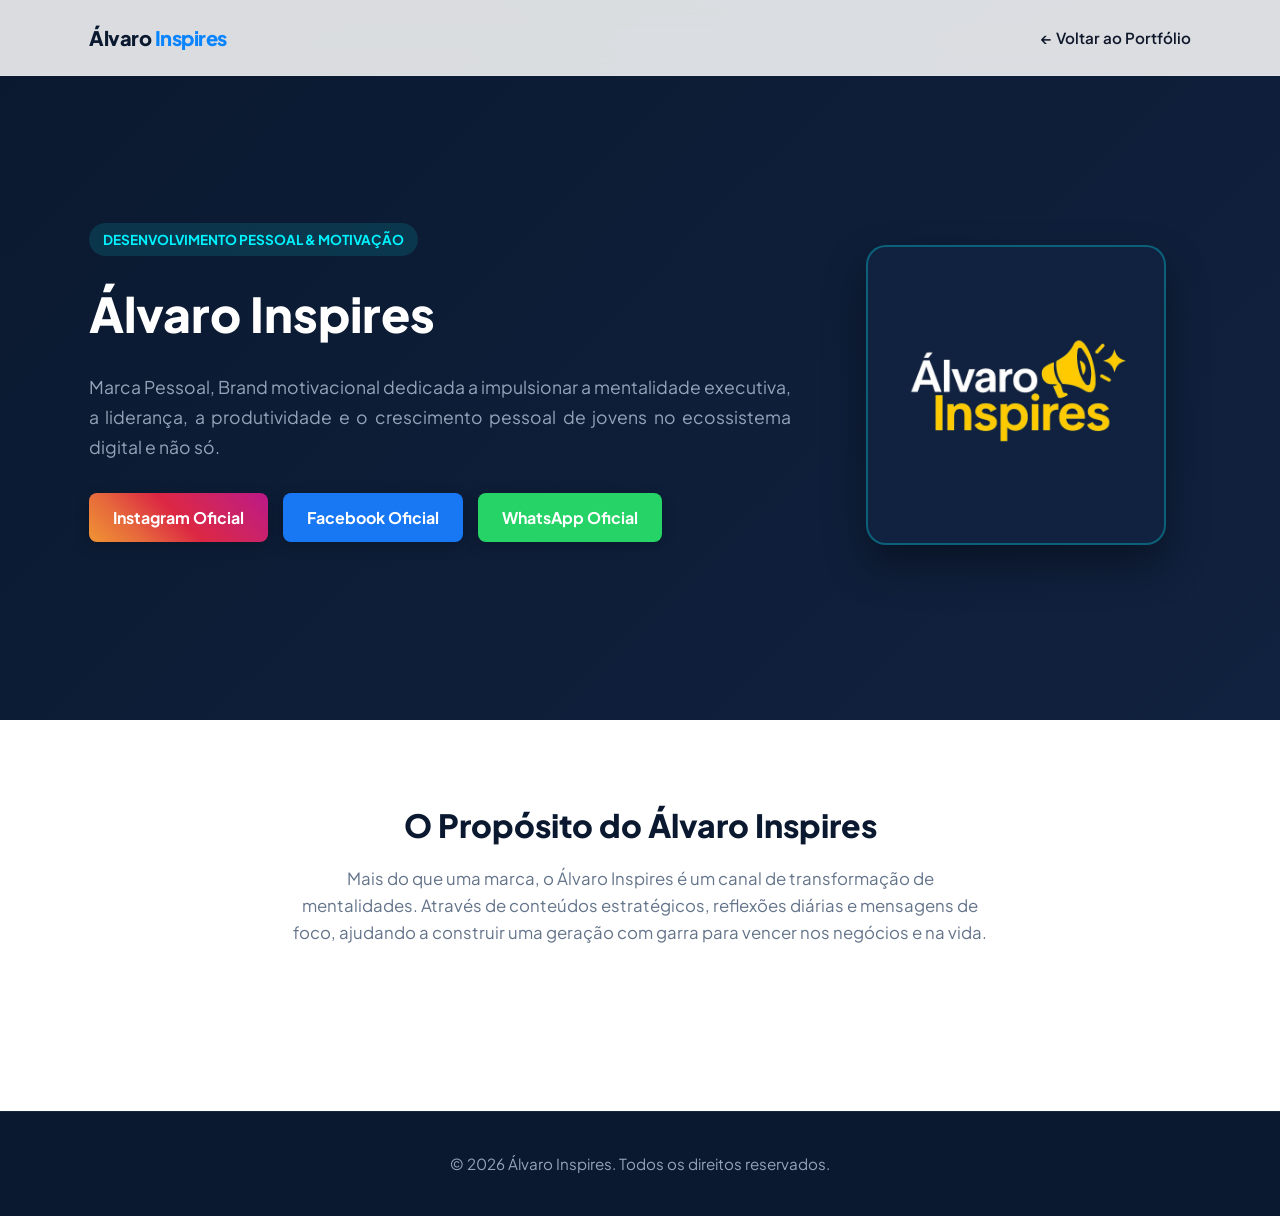
<file: Projectos/alvaro-inspires.html>
<!DOCTYPE html>
<html lang="pt">

<head>
    <meta charset="UTF-8">
    <meta name="viewport" content="width=device-width, initial-scale=1.0">
    <title>Álvaro Inspires | Marca Pessoal & Motivação</title>
    <link rel="stylesheet" href="../css/style.css">
</head>

<body class="subpage-body">

    <!-- CABEÇALHO DA MARCA -->
    <header class="header">
        <div class="container nav-container">
            <a href="../index.html" class="logo">Álvaro <span>Inspires</span></a>
            <nav class="nav-menu">
                <ul>
                    <li><a href="../index.html">← Voltar ao Portfólio</a></li>
                </ul>
            </nav>
        </div>
    </header>

    <!-- SECÇÃO INTERATIVA DA MARCA -->
    <section class="brand-hero">
        <div class="container brand-container">

            <!-- Coluna da Esquerda: Informações e Redes -->
            <div class="brand-info">
                <span class="badge-brand">Desenvolvimento Pessoal & Motivação</span>
                <h1>Álvaro Inspires</h1>
                <p class="justificado">Marca Pessoal, Brand motivacional dedicada a impulsionar a mentalidade executiva, a liderança, a
                    produtividade e o crescimento pessoal de jovens no ecossistema digital e não só.</p>

                <!-- Ações Principais -->
                <div class="brand-actions">
                    <a href="https://instagram.com/alvaro_inspires?xtok=MWNxdzJ3MGp0ZXcwMw==" target="_blank" class="btn-brand instagram">Instagram
                        Oficial</a>
                    <a href="https://facebook.com/profile.php?id=61578748858190" target="_blank" class="btn-brand facebook">Facebook Oficial</a>
                    <a href="https://whatsapp.com/channel/0029Vb5vpWz0lwgknNUbJw43" target="_blank" class="btn-brand whatsapp">WhatsApp Oficial</a>
                </div>
            </div>

            <!-- Coluna da Direita: Foto / Imagem da Marca -->
            <div class="brand-media">
                <div class="brand-logo-card">
                    <!-- Coloca a imagem da marca em assets/img/alvaro-inspires.jpg -->
                    <img src="../assets/img/alvaroinspires.png" alt="Álvaro Inspires">
                    <div class="brand-glow"></div>
                </div>
            </div>

        </div>
    </section>

    <!-- SOBRE A MARCA -->
    <section class="brand-details-section">
        <div class="container">
            <h2 class="sub-title">O Propósito do Álvaro Inspires</h2>
            <p class="sub-desc">Mais do que uma marca, o Álvaro Inspires é um canal de transformação de mentalidades.
                Através de conteúdos estratégicos, reflexões diárias e mensagens de foco, ajudando a construir uma
                geração com garra para vencer nos negócios e na vida.</p>

            <div class="back-home-wrapper">
                <a href="../index.html" class="btn btn-secondary">← Voltar à página principal</a>
            </div>
        </div>
    </section>

    <!-- RODAPÉ -->
    <footer class="footer">
        <div class="container">
            <p>&copy; 2026 Álvaro Inspires. Todos os direitos reservados.</p>
        </div>
    </footer>

</body>

</html>
</file>
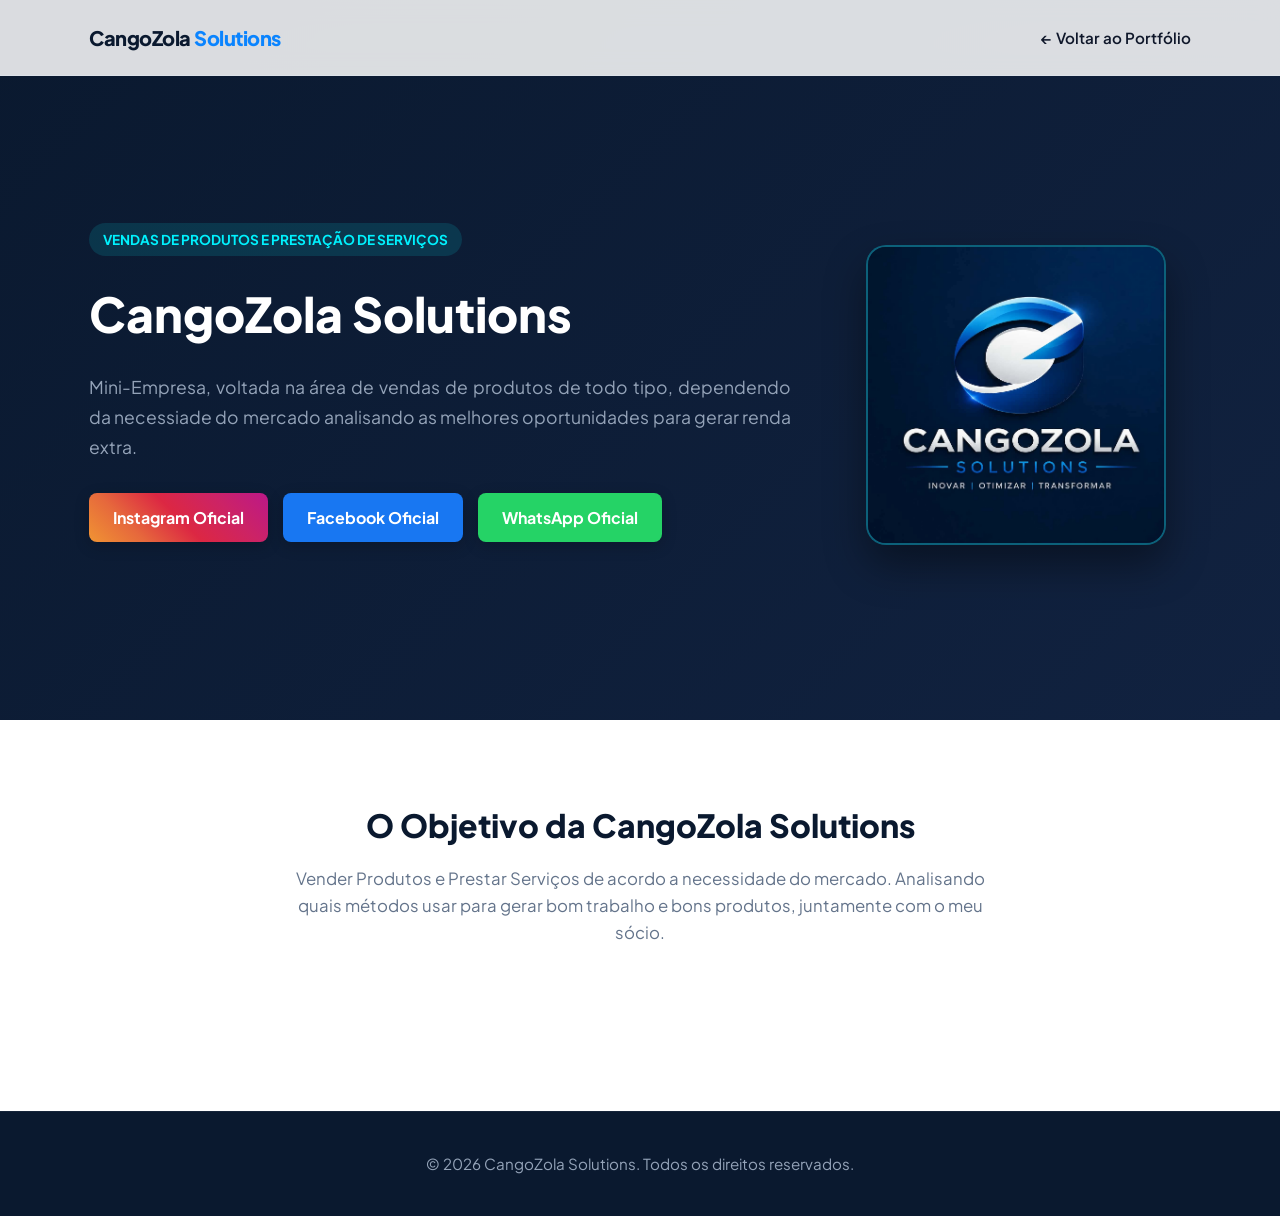
<file: Projectos/cangozola-solutions.html>
<!DOCTYPE html>
<html lang="pt">

<head>
    <meta charset="UTF-8">
    <meta name="viewport" content="width=device-width, initial-scale=1.0">
    <title>CangoZola Solutions | Vendas de Produtos e Serviços</title>
    <link rel="stylesheet" href="../css/style.css">
</head>

<body class="subpage-body">

    <!-- CABEÇALHO DA MARCA -->
    <header class="header">
        <div class="container nav-container">
            <a href="../index.html" class="logo">CangoZola <span>Solutions</span></a>
            <nav class="nav-menu">
                <ul>
                    <li><a href="../index.html">← Voltar ao Portfólio</a></li>
                </ul>
            </nav>
        </div>
    </header>

    <!-- SECÇÃO INTERATIVA DA MARCA -->
    <section class="brand-hero">
        <div class="container brand-container">

            <!-- Coluna da Esquerda: Informações e Redes -->
            <div class="brand-info">
                <span class="badge-brand">Vendas de Produtos e Prestação de Serviços</span>
                <h1>CangoZola Solutions</h1>
                <p class="justificado">Mini-Empresa, voltada na área de vendas de produtos de todo tipo, dependendo da
                    necessiade do mercado analisando as melhores oportunidades para gerar renda extra.</p>

                <!-- Ações Principais -->
                <div class="brand-actions">
                    <a href="https://instagram.com/" target="_blank" class="btn-brand instagram">Instagram
                        Oficial</a>
                    <a href="https://facebook.com" target="_blank" class="btn-brand facebook">Facebook Oficial</a>
                    <a href="https://wa.me/244976339719" target="_blank" class="btn-brand whatsapp">WhatsApp Oficial</a>
                </div>
            </div>

            <!-- Coluna da Direita: Foto / Imagem da Marca -->
            <div class="brand-media">
                <div class="brand-logo-card">

                    <img src="../assets/img/cangozola.jpeg" alt="CangoZola Solutions">
                    <div class="brand-glow"></div>
                </div>
            </div>

        </div>
    </section>

    <!-- SOBRE A MARCA -->
    <section class="brand-details-section">
        <div class="container">
            <h2 class="sub-title">O Objetivo da CangoZola Solutions</h2>
            <p class="sub-desc">Vender Produtos e Prestar Serviços de acordo a necessidade do mercado. Analisando quais
                métodos usar para gerar bom trabalho e bons produtos, juntamente com o meu sócio.</p>

            <div class="back-home-wrapper">
                <a href="../index.html" class="btn btn-secondary">← Voltar à página principal</a>
            </div>
        </div>
    </section>

    <!-- RODAPÉ -->
    <footer class="footer">
        <div class="container">
            <p>&copy; 2026 CangoZola Solutions. Todos os direitos reservados.</p>
        </div>
    </footer>

</body>

</html>
</file>
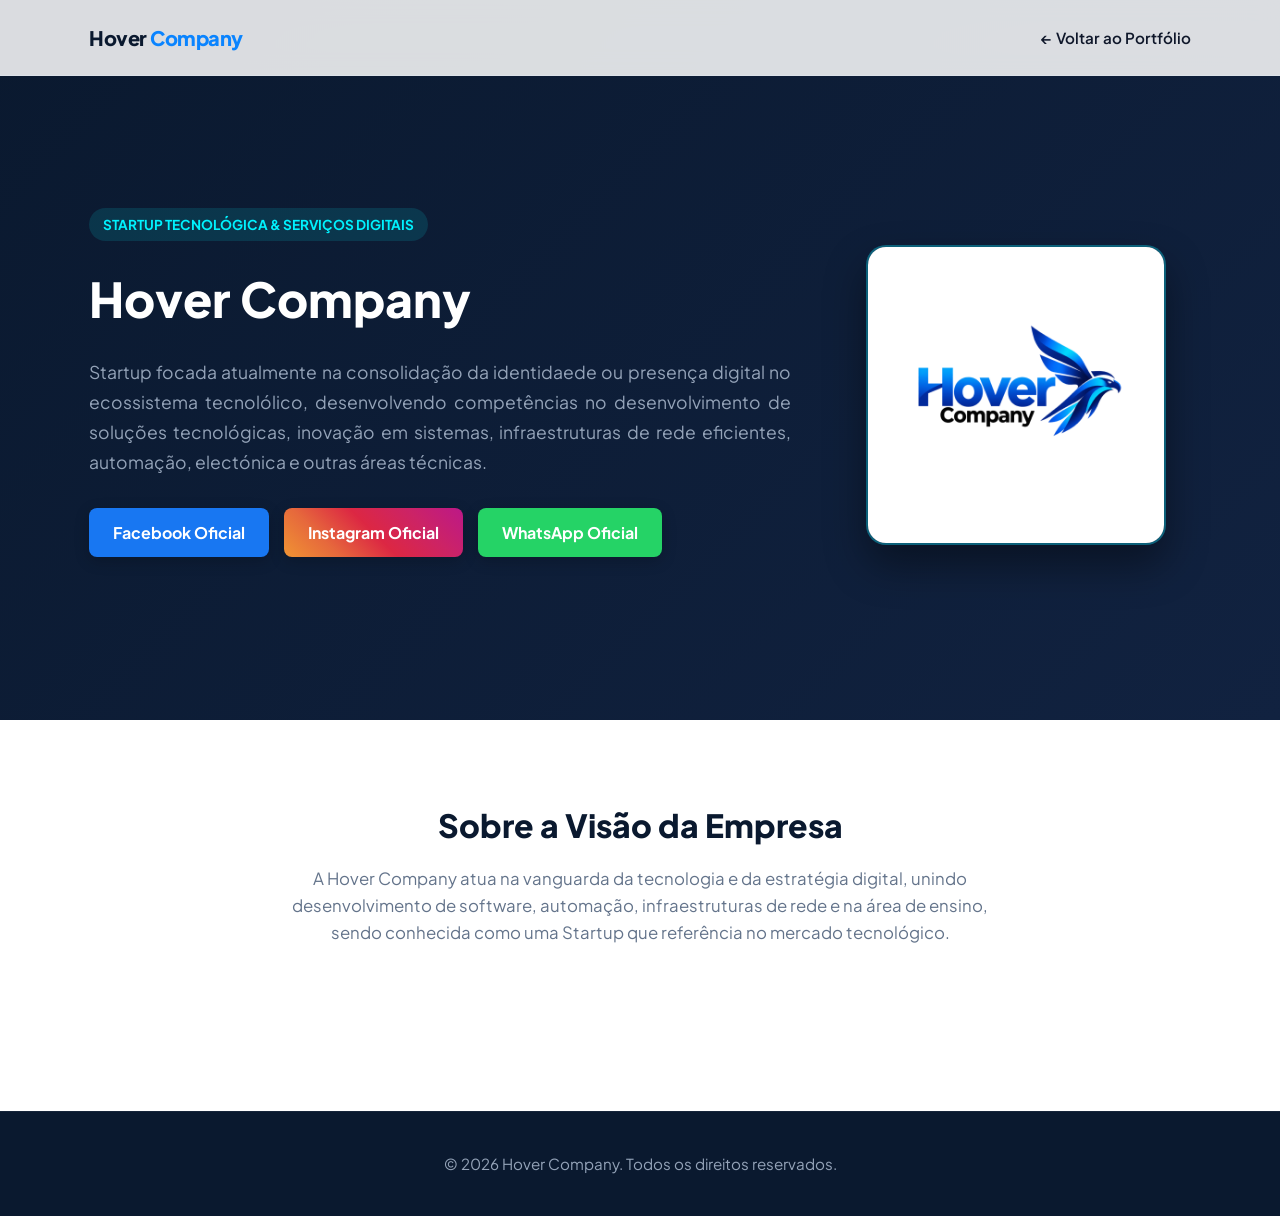
<file: Projectos/hover-company.html>
<!DOCTYPE html>
<html lang="pt">

<head>
    <meta charset="UTF-8">
    <meta name="viewport" content="width=device-width, initial-scale=1.0">
    <title>Hover Company | Startup Tecnológica</title>
    <link rel="stylesheet" href="../css/style.css">
</head>

<body class="subpage-body">

    <!-- CABEÇALHO DA EMPRESA -->
    <header class="header">
        <div class="container nav-container">
            <a href="../index.html" class="logo">Hover <span>Company</span></a>
            <nav class="nav-menu">
                <ul>
                    <li><a href="../index.html">← Voltar ao Portfólio</a></li>
                </ul>
            </nav>
        </div>
    </header>

    <!-- SECÇAO INTERATIVA DA MARCA / EMPRESA -->
    <section class="brand-hero">
        <div class="container brand-container">

            <!-- Coluna da Esquerda: Informações e Redes -->
            <div class="brand-info">
                <span class="badge-brand">Startup Tecnológica & Serviços Digitais</span>
                <h1>Hover Company</h1>
                <p class="justificado">Startup focada atualmente na consolidação da identidaede ou presença digital no
                    ecossistema tecnolólico, desenvolvendo
                    competências no desenvolvimento de soluções tecnológicas, inovação em sistemas, infraestruturas de
                    rede eficientes, automação, electónica e outras áreas técnicas.</p>

                <!-- Ações Principais -->
                <div class="brand-actions">
                    <a href="https://facebook.com/profile.php?id=61592861979275" target="_blank" class="btn-brand facebook">Facebook Oficial</a>
                    <a href="https://instagram.com/hover_company?srtk=MW52OWdxazVxcTd2NQ==" target="_blank" class="btn-brand instagram">Instagram Oficial</a>
                    <a href="https://wa.me/244976339719" target="_blank" class="btn-brand whatsapp">WhatsApp Oficial</a>

                </div>
            </div>

            <!-- Coluna da Direita: Foto / Logótipo Interativo da Empresa -->
            <div class="brand-media">
                <div class="brand-logo-card">
                    <!-- Coloca o logótipo em assets/img/hover-logo.jpg -->
                    <img src="../assets/img/hovercompany.jpg" alt="Logótipo Hover Company">
                    <div class="brand-glow"></div>
                </div>
            </div>

        </div>
    </section>

    <!-- SOBRE A EMPRESA -->
    <section class="brand-details-section">
        <div class="container">
            <h2 class="sub-title">Sobre a Visão da Empresa</h2>
            <p class="sub-desc">A Hover Company atua na vanguarda da tecnologia e da estratégia digital, unindo
                desenvolvimento de software, automação, infraestruturas de rede e na área de ensino, sendo conhecida
                como uma Startup que referência no mercado tecnológico.
            </p>

            <div class="back-home-wrapper">
                <a href="../index.html" class="btn btn-secondary">← Voltar à página principal</a>
            </div>
        </div>
    </section>

    <!-- RODAPÉ -->
    <footer class="footer">
        <div class="container">
            <p>&copy; 2026 Hover Company. Todos os direitos reservados.</p>
        </div>
    </footer>

</body>

</html>
</file>
<file: css/style.css>
/* --- 1. IMPORTAÇÃO DE TIPOGRAFIA EXECUTIVA (Google Fonts) --- */
@import url('https://fonts.googleapis.com/css2?family=Plus+Jakarta+Sans:wght@400;500;600;700;800&display=swap');

/* --- 2. VARIÁVEIS DE CORES & EFEITOS --- */
:root {
    --primary-dark: #0A192F;       /* Azul escuro profundo (Tech) */
    --secondary-dark: #112240;     /* Azul de contraste */
    --accent-blue: #0A84FF;        /* Azul vibrante executivo */
    --accent-cyan: #00F2FE;        /* Cyan para detalhes/gradientes */
    --bg-light: #F4F7FA;          /* Cinza premium para blocos claros */
    --text-dark: #0F172A;         /* Texto escuro nítido */
    --text-muted: #64748B;        /* Texto secundário */
    --text-light: #94A3B8;        /* Texto secundário em fundo escuro */
    --white: #FFFFFF;
    --card-shadow: 0 10px 30px -10px rgba(2, 12, 27, 0.08);
    --hover-shadow: 0 20px 40px -15px rgba(10, 132, 255, 0.2);
    --transition: all 0.3s cubic-bezier(0.4, 0, 0.2, 1);
}

* {
    margin: 0;
    padding: 0;
    box-sizing: border-box;
    font-family: 'Plus Jakarta Sans', sans-serif;
}

body {
    color: var(--text-dark);
    line-height: 1.6;
    background-color: var(--white);
    overflow-x: hidden;
}

.container {
    width: 100%;
    max-width: 1150px;
    margin: 0 auto;
    padding: 0 24px;
}

.justificado {
    text-align: justify;
}

/* --- 3. CABEÇALHO VIDRO FOSCO (GLASSMORPHISM) --- */
.header {
    position: fixed;
    top: 0;
    left: 0;
    width: 100%;
    background: rgba(255, 255, 255, 0.85);
    backdrop-filter: blur(12px);
    -webkit-backdrop-filter: blur(12px);
    border-bottom: 1px solid rgba(226, 232, 240, 0.6);
    z-index: 1000;
}

.nav-container {
    display: flex;
    justify-content: space-between;
    align-items: center;
    height: 75px;
}

.logo {
    font-size: 1.25rem;
    font-weight: 800;
    color: var(--primary-dark);
    text-decoration: none;
    letter-spacing: -0.5px;
}

.logo span {
    color: var(--accent-blue);
}

.nav-menu ul {
    display: flex;
    list-style: none;
    align-items: center;
    gap: 32px;
}

.nav-menu a {
    text-decoration: none;
    color: var(--text-dark);
    font-size: 0.95rem;
    font-weight: 600;
    transition: var(--transition);
}

.nav-menu a:hover {
    color: var(--accent-blue);
}

.btn-nav {
    background: linear-gradient(135deg, var(--accent-blue), #0052CC);
    color: var(--white) !important;
    padding: 10px 20px;
    border-radius: 8px;
    box-shadow: 0 4px 14px rgba(10, 132, 255, 0.3);
}

.btn-nav:hover {
    transform: translateY(-2px);
    box-shadow: 0 6px 20px rgba(10, 132, 255, 0.4);
}

/* --- 4. HERO SECTION DE ALTO IMPACTO (FUNDO ESCURO TECH) --- */
.hero {
    padding: 170px 0 110px 0;
    background: radial-gradient(circle at 80% 20%, #1E3A8A 0%, var(--primary-dark) 60%);
    color: var(--white);
    position: relative;
}

.badge {
    display: inline-flex;
    align-items: center;
    gap: 8px;
    background: rgba(10, 132, 255, 0.15);
    border: 1px solid rgba(0, 242, 254, 0.3);
    color: var(--accent-cyan);
    padding: 8px 16px;
    border-radius: 30px;
    font-size: 0.85rem;
    font-weight: 700;
    margin-bottom: 24px;
    letter-spacing: 0.5px;
    text-transform: uppercase;
}

.hero h1 {
    font-size: 3.5rem;
    font-weight: 800;
    line-height: 1.15;
    margin-bottom: 20px;
    background: linear-gradient(135deg, #FFFFFF 0%, #CBD5E1 100%);
    -webkit-background-clip: text;
    -webkit-text-fill-color: transparent;
}

.hero p {
    font-size: 1.2rem;
    color: var(--text-light);
    max-width: 650px;
    margin-bottom: 35px;
    font-weight: 400;
}

.hero-buttons {
    display: flex;
    gap: 16px;
}

/* --- ATUALIZAÇÃO DA SECÇÃO HERO (LAYOUT EM 2 COLUNAS) --- */
.hero-container {
    display: flex;
    align-items: center;
    justify-content: space-between;
    gap: 40px;
}

.hero-text {
    flex: 1;
    max-width: 650px;
}

/* Moldura Executiva para a Imagem de Perfil */
.hero-image {
    flex: 0 0 320px;
    display: flex;
    justify-content: center;
    align-items: center;
}

.profile-frame {
    width: 280px;
    height: 280px;
    border-radius: 50%;
    padding: 8px;
    background: linear-gradient(135deg, var(--accent-blue), var(--accent-cyan));
    box-shadow: 0 15px 35px rgba(10, 132, 255, 0.25);
    transition: var(--transition);
}

.profile-frame:hover {
    transform: scale(1.03);
    box-shadow: 0 20px 45px rgba(0, 241, 254, 0.041);
}

.profile-frame img {
    width: 100%;
    height: 100%;
    border-radius: 50%;
    object-fit: cover;
    border: 4px solid var(--primary-dark);
}

/* --- LINKS REDES SOCIAIS NO HERO --- */
.social-links {
    display: flex;
    gap: 20px;
    margin-top: 30px;
    align-items: center;
}

.social-links a {
    display: inline-flex;
    align-items: center;
    gap: 8px;
    color: var(--text-light);
    text-decoration: none;
    font-size: 0.9rem;
    font-weight: 600;
    transition: var(--transition);
}

.social-links a:hover {
    color: var(--accent-cyan);
    transform: translateY(-2px);
}

/* --- ADAPTAÇÃO PARA TELEMÓVEIS (RESPONSIVIDADE) --- */
@media (max-width: 868px) {
    .hero-container {
        flex-direction: column-reverse; /* Em telemóveis a foto fica por cima do texto */
        text-align: center;
    }

    .hero-text {
        max-width: 100%;
    }

    .hero-buttons, .social-links {
        justify-content: center;
    }

    .profile-frame {
        width: 220px;
        height: 220px;
    }
}

/* --- 5. BOTÕES IMPRESSIONANTES --- */
.btn {
    display: inline-flex;
    align-items: center;
    justify-content: center;
    padding: 14px 28px;
    border-radius: 8px;
    text-decoration: none;
    font-weight: 700;
    font-size: 0.95rem;
    transition: var(--transition);
}

.btn-primary {
    background: linear-gradient(135deg, var(--accent-blue) 0%, var(--accent-cyan) 100%);
    color: var(--primary-dark);
    box-shadow: 0 4px 15px rgba(0, 242, 254, 0.3);
}

.btn-primary:hover {
    transform: translateY(-3px);
    box-shadow: 0 8px 25px rgba(0, 242, 254, 0.5);
}

.btn-secondary {
    background: rgba(255, 255, 255, 0.05);
    color: var(--white);
    border: 1px solid rgba(255, 255, 255, 0.2);
    backdrop-filter: blur(5px);
}

.btn-secondary:hover {
    background: rgba(255, 255, 255, 0.15);
    border-color: var(--white);
    transform: translateY(-3px);
}

/* --- 6. SECÇÕES & CARTÕES TRIDIMENSIONAIS --- */
.section {
    padding: 100px 0;
}

.bg-light {
    background-color: var(--bg-light);
}

.section-title {
    font-size: 2.25rem;
    font-weight: 800;
    color: var(--primary-dark);
    margin-bottom: 48px;
    letter-spacing: -0.5px;
    position: relative;
}

.section-title::after {
    content: '';
    position: absolute;
    bottom: -10px;
    left: 0;
    width: 60px;
    height: 2px;
    background: linear-gradient(90deg, var(--accent-blue));
    border-radius: 2px;
}

.skills-grid, .projects-grid {
    display: grid;
    grid-template-columns: repeat(auto-fit, minmax(260px, 1fr));
    gap: 30px;
}

.skill-card, .project-card {
    background-color: var(--white);
    padding: 32px;
    border-radius: 12px;
    box-shadow: var(--card-shadow);
    border: 1px solid rgba(226, 232, 240, 0.8);
    transition: var(--transition);
    position: relative;
    overflow: hidden;
}

.skill-card::before, .project-card::before {
    content: '';
    position: absolute;
    top: 0;
    left: 0;
    width: 100%;
    height: 4px;
    background: linear-gradient(90deg, var(--accent-blue));
    opacity: 0.8;
    transition: var(--transition);
}

.skill-card:hover, .project-card:hover {
    transform: translateY(-8px);
    box-shadow: var(--hover-shadow);
    border-color: rgba(10, 132, 255, 0.3);
}

.skill-card h3, .project-card h3 {
    font-size: 1.25rem;
    font-weight: 700;
    color: var(--primary-dark);
    margin-bottom: 12px;
}

.skill-card p, .project-card p {
    font-size: 0.95rem;
    color: var(--text-muted);
    line-height: 1.6;
}

.text-center {
    text-align: center;
}

.text-center .section-title::after {
    left: 50%;
    transform: translateX(-50%);
}

/* --- 7. RODAPÉ EXECUTIVO --- */
.footer {
    background-color: var(--primary-dark);
    color: var(--text-light);
    text-align: center;
    padding: 40px 0;
    font-size: 0.95rem;
    border-top: 1px solid rgba(255, 255, 255, 0.05);
}

/* --- BANNER DE MARCAS (Hover Company, Álvaro Inspires e outras) --- */
.brands-banner {
    display: flex;
    gap: 20px;
    margin-bottom: 40px;
    flex-wrap: wrap;
}

.brand-link {
    background: var(--bg-light);
    border: 1px solid rgba(10, 132, 255, 0.2);
    padding: 12px 24px;
    border-radius: 8px;
    text-decoration: none;
    font-weight: 700;
    color: var(--primary-dark);
    transition: var(--transition);
}

.brand-link:hover {
    background: var(--accent-blue);
    color: var(--white);
    transform: translateY(-2px);
}

.subtitle-galeria {
    font-size: 1.3rem;
    color: var(--primary-dark);
    margin-bottom: 20px;
    font-weight: 700;
}

/* --- GALERIA DE PROJETOS COM FOTOS --- */
.project-card {
    background-color: var(--white);
    border-radius: 12px;
    overflow: hidden;
    box-shadow: var(--card-shadow);
    border: 1px solid rgba(226, 232, 240, 0.8);
    transition: var(--transition);
    display: flex;
    flex-direction: column;
}

.project-img {
    width: 100%;
    height: 180px;
    overflow: hidden;
    background-color: #E2E8F0;
}

.project-img img {
    width: 100%;
    height: 100%;
    object-fit: cover;
    transition: var(--transition);
}

.project-card:hover .project-img img {
    transform: scale(1.05);
}

.project-info {
    padding: 24px;
    display: flex;
    flex-direction: column;
    flex-grow: 1;
}

.project-tag {
    display: inline-block;
    margin-top: 15px;
    font-size: 0.75rem;
    font-weight: 700;
    text-transform: uppercase;
    color: var(--accent-blue);
    background: rgba(10, 132, 255, 0.1);
    padding: 4px 10px;
    border-radius: 20px;
    align-self: flex-start;
}

/* --- SECÇÃO DE CONTACTO DEDICADA --- */
.contacto-section {
    background-color: var(--bg-light);
}

.contacto-desc {
    color: var(--text-muted);
    margin-bottom: 40px;
    font-size: 1.05rem;
}

.contacto-grid {
    display: grid;
    grid-template-columns: repeat(auto-fit, minmax(220px, 1fr));
    gap: 20px;
}

.contacto-card {
    background: var(--white);
    padding: 30px 20px;
    border-radius: 12px;
    text-decoration: none;
    box-shadow: var(--card-shadow);
    border: 1px solid rgba(226, 232, 240, 0.8);
    transition: var(--transition);
    display: flex;
    flex-direction: column;
    align-items: center;
    text-align: center;
}

.contacto-card h3 {
    font-size: 1.1rem;
    color: var(--primary-dark);
    margin-bottom: 8px;
}

.contacto-card p {
    font-size: 0.9rem;
    color: var(--text-muted);
}

.contacto-card:hover {
    transform: translateY(-5px);
    border-color: var(--accent-blue);
    box-shadow: var(--hover-shadow);
}

.contacto-card.whatsapp:hover {
    border-color: #25D366;
}

.contacto-card.facebook:hover {
    border-color: #1877F2;
}

/* --- ESTILOS INTERATIVOS PARA PÁGINAS DE MARCAS/EMPRESAS --- */
.brand-hero {
    padding: 160px 0 90px 0;
    background: linear-gradient(135deg, #0A192F 0%, #112240 100%);
    color: var(--white);
    min-height: 80vh;
    display: flex;
    align-items: center;
}

.brand-container {
    display: flex;
    align-items: center;
    justify-content: space-between;
    gap: 50px;
}

.brand-info {
    flex: 1;
}

.badge-brand {
    display: inline-block;
    background: rgba(0, 242, 254, 0.12);
    color: var(--accent-cyan);
    padding: 6px 14px;
    border-radius: 20px;
    font-size: 0.85rem;
    font-weight: 700;
    margin-bottom: 20px;
    text-transform: uppercase;
    letter-images: 0.5px;
}

.brand-info h1 {
    font-size: 3rem;
    font-weight: 800;
    margin-bottom: 20px;
    color: var(--white);
}

.brand-info p {
    font-size: 1.1rem;
    color: var(--text-light);
    margin-bottom: 30px;
    line-height: 1.7;
}

/* Botões de Ação Interativos */
.brand-actions {
    display: flex;
    gap: 15px;
    margin-bottom: 25px;
    flex-wrap: wrap;
}

.btn-brand {
    padding: 12px 24px;
    border-radius: 8px;
    font-weight: 700;
    text-decoration: none;
    transition: var(--transition);
    box-shadow: 0 4px 15px rgba(0,0,0,0.2);
}

.btn-brand.facebook {
    background: #1877F2;
    color: var(--white);
}

.btn-brand.instagram {
    background: linear-gradient(45deg, #f09433, #e6683c, #dc2743, #cc2366, #bc1888);
    color: var(--white);
}

.btn-brand.whatsapp {
    background: #25D366;
    color: var(--white);
}

.btn-brand:hover {
    transform: translateY(-3px);
    opacity: 0.95;
    box-shadow: 0 8px 25px rgba(10, 132, 255, 0.4);
}

/* Chips de Redes Sociais Secundárias */
.brand-socials-row {
    display: flex;
    gap: 12px;
    flex-wrap: wrap;
}

.social-chip {
    background: rgba(255, 255, 255, 0.08);
    border: 1px solid rgba(255, 255, 255, 0.15);
    color: var(--white);
    padding: 8px 16px;
    border-radius: 6px;
    text-decoration: none;
    font-size: 0.9rem;
    font-weight: 600;
    transition: var(--transition);
}

.social-chip:hover {
    background: var(--accent-blue);
    border-color: var(--accent-cyan);
    transform: translateY(-2px);
}

.social-chip.whatsapp:hover {
    background: #25D366;
    border-color: #25D366;
}

/* Cartão da Imagem/Logótipo Interativo */
.brand-media {
    flex: 0 0 350px;
    display: flex;
    justify-content: center;
}

.brand-logo-card {
    position: relative;
    width: 300px;
    height: 300px;
    border-radius: 20px;
    overflow: hidden;
    background: var(--secondary-dark);
    border: 2px solid rgba(0, 242, 254, 0.3);
    box-shadow: 0 20px 40px rgba(0, 0, 0, 0.4);
    transition: var(--transition);
}

.brand-logo-card img {
    width: 100%;
    height: 100%;
    object-fit: cover;
    transition: var(--transition);
}

.brand-logo-card:hover {
    transform: scale(1.03) translateY(-5px);
    border-color: var(--accent-cyan);
    box-shadow: 0 30px 60px rgba(0, 242, 254, 0.25);
}

.brand-logo-card:hover img {
    transform: scale(1.05);
}

.brand-details-section {
    padding: 80px 0;
    background-color: var(--white);
    text-align: center;
}

.sub-title {
    font-size: 2rem;
    font-weight: 800;
    color: var(--primary-dark);
    margin-bottom: 15px;
}

.sub-desc {
    max-width: 700px;
    margin: 0 auto 30px auto;
    color: var(--text-muted);
    font-size: 1.05rem;
    line-height: 1.6;
}

.back-home-wrapper {
    margin-top: 20px;
}

/* --- EFEITO DE ÓRBITA CIRCULAR NA FOTO DE PERFIL (6 ÍCONES ALINHADOS) --- */
.profile-container {
    position: relative;
    width: 340px; /* Aumentado ligeiramente para dar espaço aos ícones exteriores */
    height: 340px;
    display: flex;
    justify-content: center;
    align-items: center;
}

.profile-frame {
    width: 250px;
    height: 250px;
    border-radius: 50%;
    padding: 6px;
    background: linear-gradient(135deg, var(--accent-blue), var(--accent-cyan));
    box-shadow: 0 15px 35px rgba(10, 132, 255, 0.25);
    transition: var(--transition);
    z-index: 2;
}

.profile-frame img {
    width: 100%;
    height: 100%;
    border-radius: 50%;
    object-fit: cover;
    border: 4px solid var(--primary-dark);
}

/* Contentor dos 6 ícones em órbita */
.orbit-icons {
    position: absolute;
    width: 100%;
    height: 100%;
    top: 0;
    left: 0;
    pointer-events: none;
    opacity: 0;
    transform: scale(0.7);
    transition: all 0.4s cubic-bezier(0.175, 0.885, 0.32, 1.275);
    z-index: 1;
}

.profile-container:hover .orbit-icons {
    opacity: 1;
    transform: scale(1); /* Expande para o tamanho total afastado da margem */
}

.profile-container:hover .profile-frame {
    transform: scale(1.02);
    box-shadow: 0 20px 45px rgba(0, 242, 254, 0.4);
}

.orbit-icon {
    position: absolute;
    width: 42px;
    height: 42px;
    background: var(--white);
    border: 2px solid var(--accent-cyan);
    border-radius: 50%;
    display: flex;
    align-items: center;
    justify-content: center;
    font-size: 1.1rem;
    box-shadow: 0 4px 12px rgba(0, 242, 254, 0.3);
    transition: var(--transition);
}

/* Distribuição matemática perfeita dos 6 ícones bem distantes do círculo central */
.icon-1 { top: 10px;  left: 50%; transform: translateX(-50%); } /* Topo */
.icon-2 { top: 60px;  right: 15px; }                            /* Superior Direita */
.icon-3 { bottom: 60px; right: 15px; }                          /* Inferior Direita */
.icon-4 { bottom: 10px; left: 50%; transform: translateX(-50%); }/* Fundo */
.icon-5 { bottom: 60px; left: 15px; }                           /* Inferior Esquerda */
.icon-6 { top: 60px;  left: 15px; }                             /* Superior Esquerda */



/* Responsividade para Telemóveis */
@media (max-width: 868px) {
    .brand-container {
        flex-direction: column-reverse;
        text-align: center;
    }
    .brand-actions, .brand-socials-row {
        justify-content: center;
    }
    .brand-logo-card {
        width: 240px;
        height: 240px;
    }
}

/* --- MENU RESPONSIVO MOBILE --- */
.mobile-menu-btn {
    display: none;
    flex-direction: column;
    justify-content: space-between;
    width: 30px;
    height: 21px;
    background: transparent;
    border: none;
    cursor: pointer;
    z-index: 1001;
}

.mobile-menu-btn .bar {
    width: 100%;
    height: 3px;
    background-color: var(--white);
    border-radius: 3px;
    transition: var(--transition);
}

/* Animação do Botão Hambúrguer quando Aberto */
.mobile-menu-btn.active .bar:nth-child(1) {
    transform: translateY(9px) rotate(45deg);
}
.mobile-menu-btn.active .bar:nth-child(2) {
    opacity: 0;
}
.mobile-menu-btn.active .bar:nth-child(3) {
    transform: translateY(-9px) rotate(-45deg);
}

/* Regras de Responsividade para Telemóveis (ecrãs até 768px) */
@media (max-width: 768px) {
    .mobile-menu-btn {
        display: flex; /* Mostra o botão hambúrguer no telemóvel */
    }

    .nav-menu {
        position: fixed;
        top: 0;
        right: -100%; /* Esconde o menu fora do ecrã à direita */
        width: 75%;
        height: 100vh;
        background: #112240f3;
        box-shadow: -10px 0 30px rgba(0, 0, 0, 0.5);
        display: flex;
        justify-content: center;
        align-items: center;
        transition: right 0.4s ease;
        z-index: 1000;
    }

    .nav-menu.active {
        right: 0; /* Desliza o menu para dentro do ecrã */
    }

    .nav-menu ul {
        flex-direction: column;
        align-items: center;
        gap: 25px;
    }

    .nav-menu ul li a {
        font-size: 1.2rem;
        color: white;
    }
}


#lightbox {
    display: none;
    position: fixed;
    z-index: 999999;
    top: 0;
    left: 0;
    width: 100vw;
    height: 100vh;
    background: rgba(0, 0, 0, 0.9);
    justify-content: center;
    align-items: center;
}

#lightbox-img {
    max-width: 90%;
    max-height: 85vh;
    object-fit: contain;
    border-radius: 8px;
}

#lightbox-close {
    position: absolute;
    top: 20px;
    right: 30px;
    color: #fff;
    font-size: 35px;
    background: none;
    border: none;
    cursor: pointer;
}
</file>
